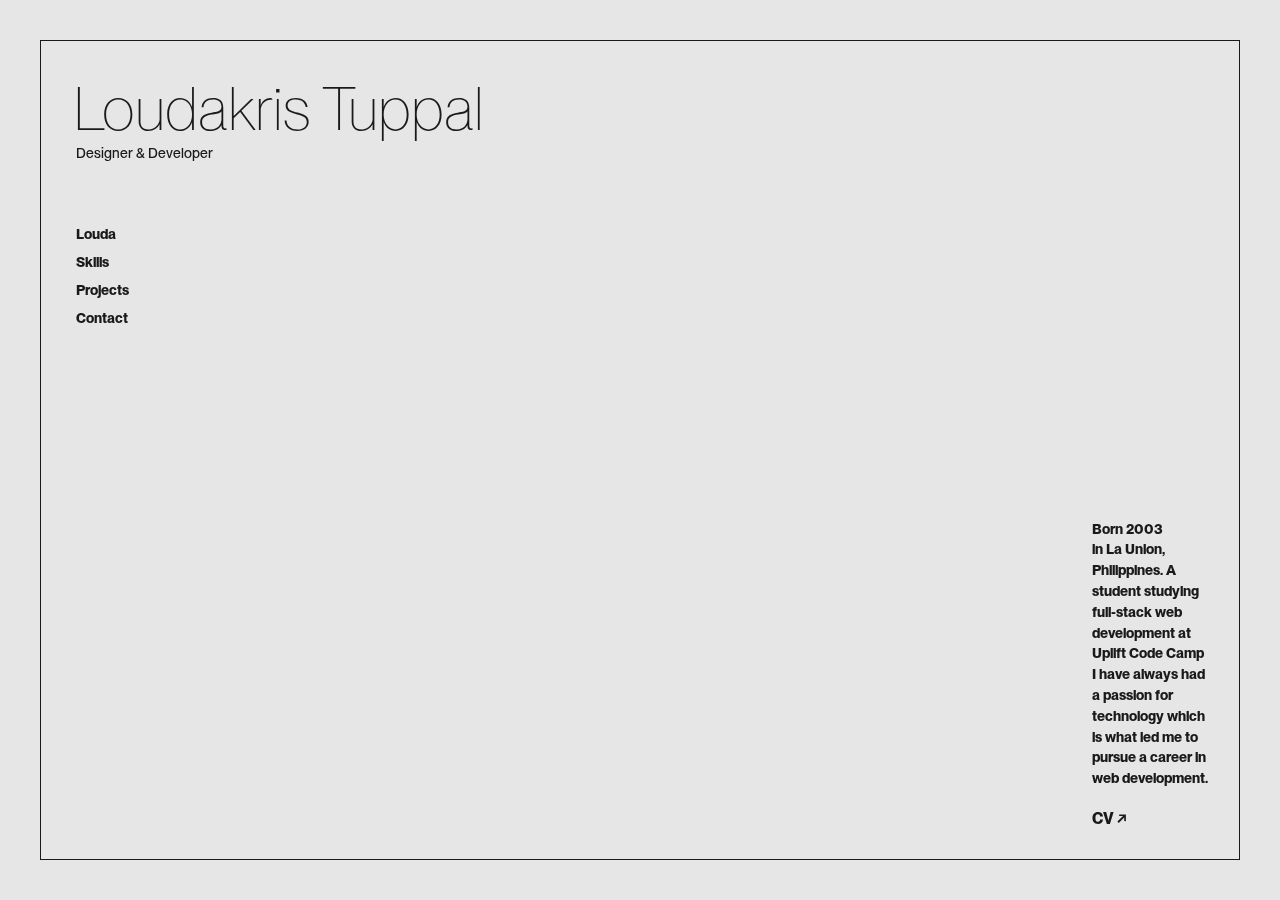
<file: public/index.html>
<!DOCTYPE html>
<html lang="en">
<head>
    <meta charset="UTF-8">
    <meta http-equiv="X-UA-Compatible" content="IE=edge">
    <meta name="viewport" content="width=device-width, initial-scale=1.0">
    <link rel="stylesheet" href="style.css">
    <link rel="shortcut icon" href="favicon.ico" type="image/x-icon">
    <title>Loudakris Tuppal</title>
</head>
<body>
    <div class="background">
        <header>
            <h1>Loudakris Tuppal</h1>
            <p>Designer & Developer</p>
            <nav>
            <ol>
                <li><a href="index.html">Louda</a></li>
                <li><a href="skills.html">Skills</a></li>
                <li><a href="projects.html">Projects</a></li>
                <li><a href="contact.html">Contact</a></li>
            </ol>
            </nav>
        </header>
        <main>
            <section class="aboutMe">
                <div class="aboutMeContainer">
                    <p>Born 2003<br>
                        in La Union,<br> 
                        Philippines. A<br>
                        student studying<br>
                        full-stack web<br>
                        development at<br>
                        Uplift Code Camp<br>
                        I have always had<br>
                        a passion for<br>
                        technology which<br>
                        is what led me to<br>
                        pursue a career in<br>
                        web development. <br> 
                    </p>
                    <a href="resume.pdf" download>CV ↗</a>
                </div>
            </section>
        </main>
    </div>
</body>
</html>
</file>
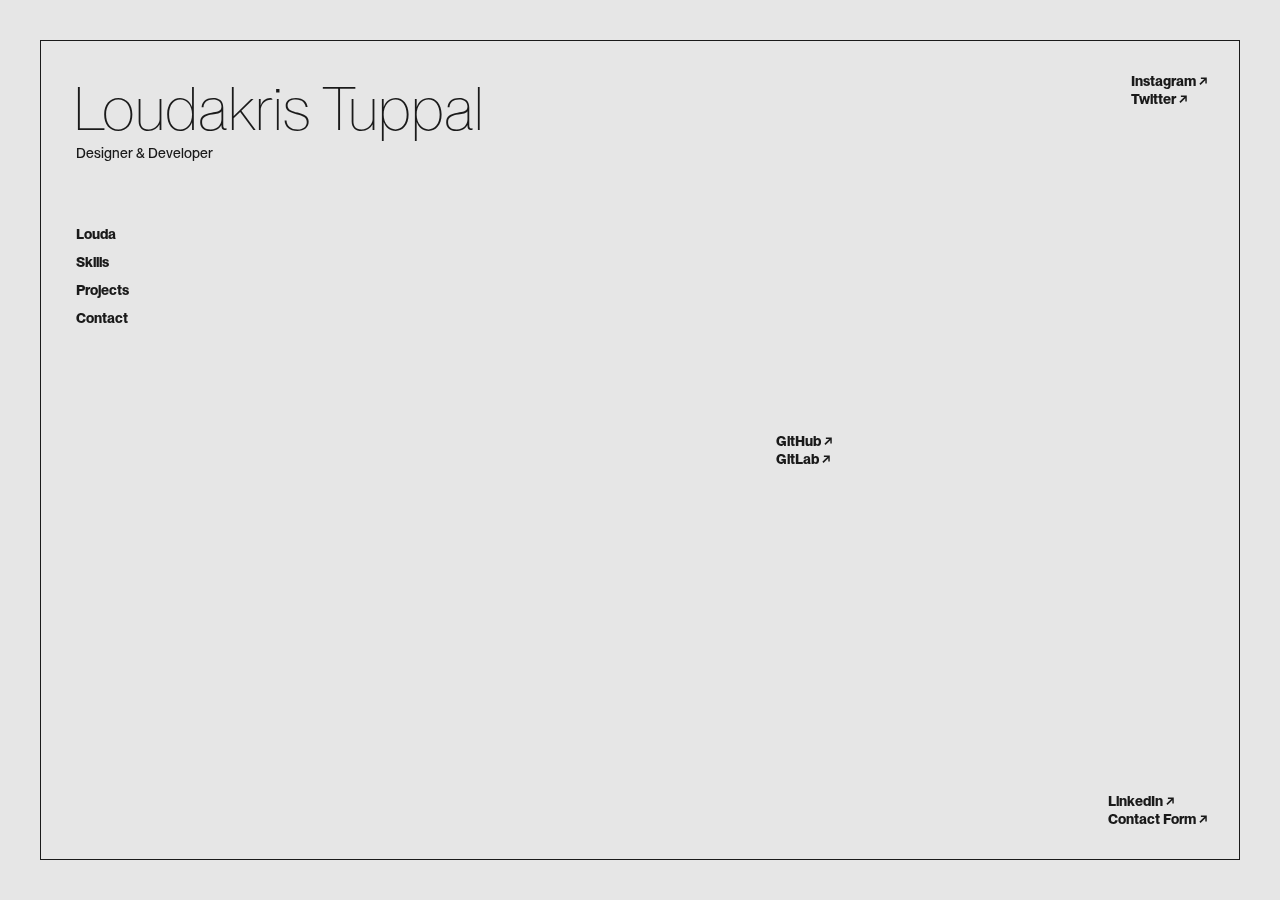
<file: public/contact.html>
<!DOCTYPE html>
<html lang="en">
<head>
    <meta charset="UTF-8">
    <meta http-equiv="X-UA-Compatible" content="IE=edge">
    <meta name="viewport" content="width=device-width, initial-scale=1.0">
    <link rel="stylesheet" href="style.css">
    <link rel="shortcut icon" href="favicon.ico" type="image/x-icon">
    <title>Loudakris Tuppal</title>
</head>
<body>
    <div class="background">
        <header>
            <h1>Loudakris Tuppal</h1>
            <p>Designer & Developer</p>
            <nav>
            <ol>
                <li><a href="index.html">Louda</a></li>
                <li><a href="skills.html">Skills</a></li>
                <li><a href="projects.html">Projects</a></li>
                <li><a href="contact.html">Contact</a></li>
            </ol>
            </nav>
        </header>
        <main>
            <section class="contact">
                <div class="contactContainer">
                    <div class="links link-1">
                        <ul>
                            <li><a href="https://www.instagram.com/loudaalv/" target="_blank">Instagram ↗</a></li>
                            <li><a href="https://twitter.com/alvealouda" target="_blank">Twitter ↗</a></li>
                        </ul>
                    </div>
                    <div class="links link-2">
                        <ul>
                            <li><a href="https://github.com/loudatppl" target="_blank">GitHub ↗</a></li>
                            <li><a href="https://gitlab.com/loudakrisalveatuppal" target="_blank">GitLab ↗</a></li>

                        </ul>
                    </div>
                    <div class="links link-3">
                        <ul>
                            <li><a href="https://www.linkedin.com/in/loudakris-tuppal-79b333258/" target="_blank">LinkedIn ↗</a></li>
                            <li><a href="https://forms.gle/a6dbZ27jBY1AyBxK8" target="_blank">Contact Form ↗</a></li>
                        </ul>
                    </div>
                </div>
            </section>
        </main>
    </div>
</body>
</html>
</file>
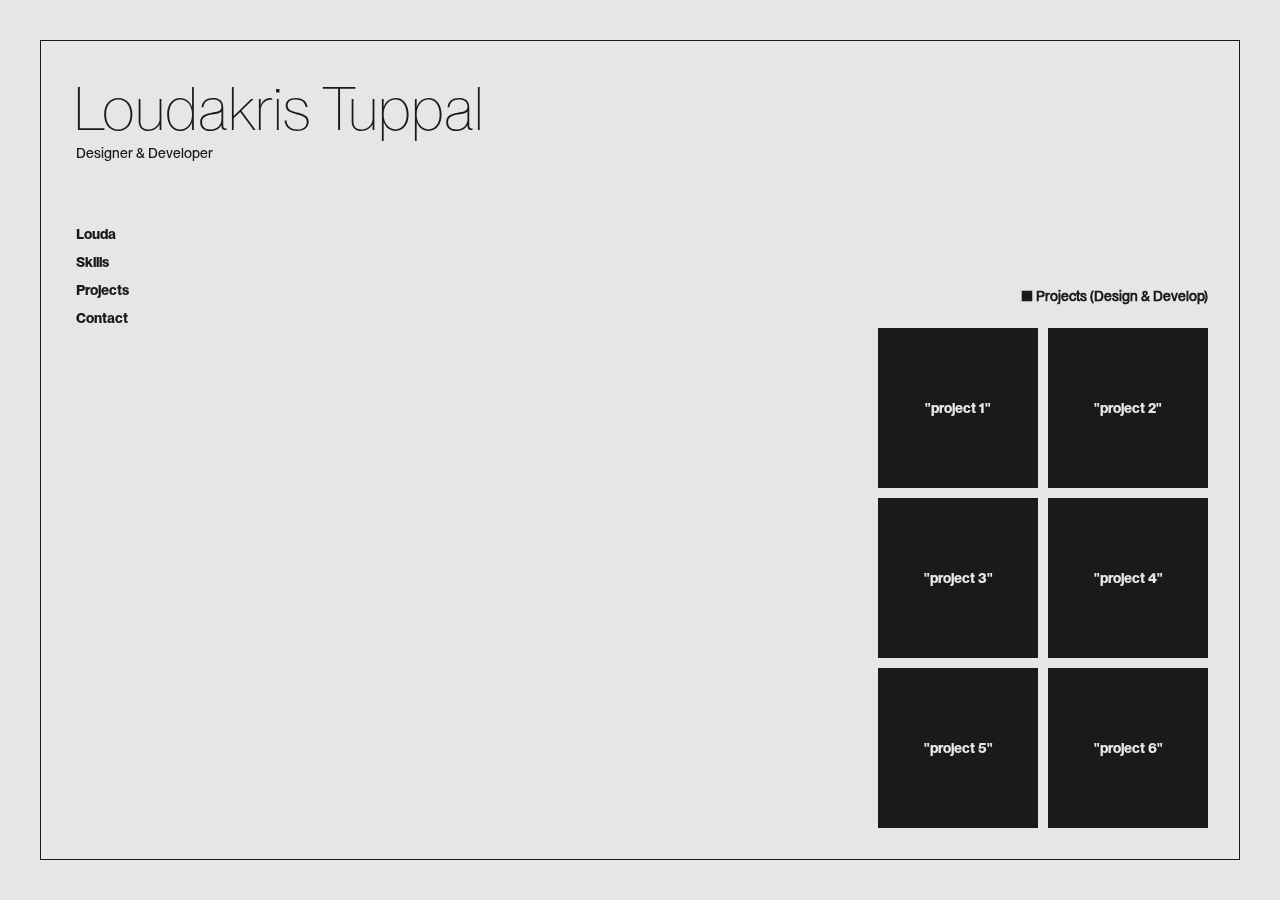
<file: public/projects.html>
<!DOCTYPE html>
<html lang="en">
<head>
    <meta charset="UTF-8">
    <meta http-equiv="X-UA-Compatible" content="IE=edge">
    <meta name="viewport" content="width=device-width, initial-scale=1.0">
    <link rel="stylesheet" href="style.css">
    <link rel="shortcut icon" href="favicon.ico" type="image/x-icon">
    <title>Loudakris Tuppal</title>
</head>
<body>
    <div class="background">
        <header>
            <h1>Loudakris Tuppal</h1>
            <p>Designer & Developer</p>
            <nav>
            <ol>
                <li><a href="index.html">Louda</a></li>
                <li><a href="skills.html">Skills</a></li>
                <li><a href="projects.html">Projects</a></li>
                <li><a href="contact.html">Contact</a></li>
            </ol>
            </nav>
        </header>
        <main>
            <section class="projects">
                <div class="projectsContainer">
                    <h2>■ Projects (Design & Develop)</h2>
                    <div class="projectsGrid">
                        <div class="project">
                            <p>"project 1"</p>
                        </div>
                        <div class="project">
                            <p>"project 2"</p>
                        </div>
                        <div class="project">
                            <p>"project 3"</p>
                        </div>
                        <div class="project">
                            <p>"project 4"</p>
                        </div>
                        <div class="project">
                            <p>"project 5"</p>
                        </div>
                        <div class="project">
                            <p>"project 6"</p>
                        </div>
                    </div>
                </div>
            </section>
        </main>
    </div>
</body>
</html>
</file>
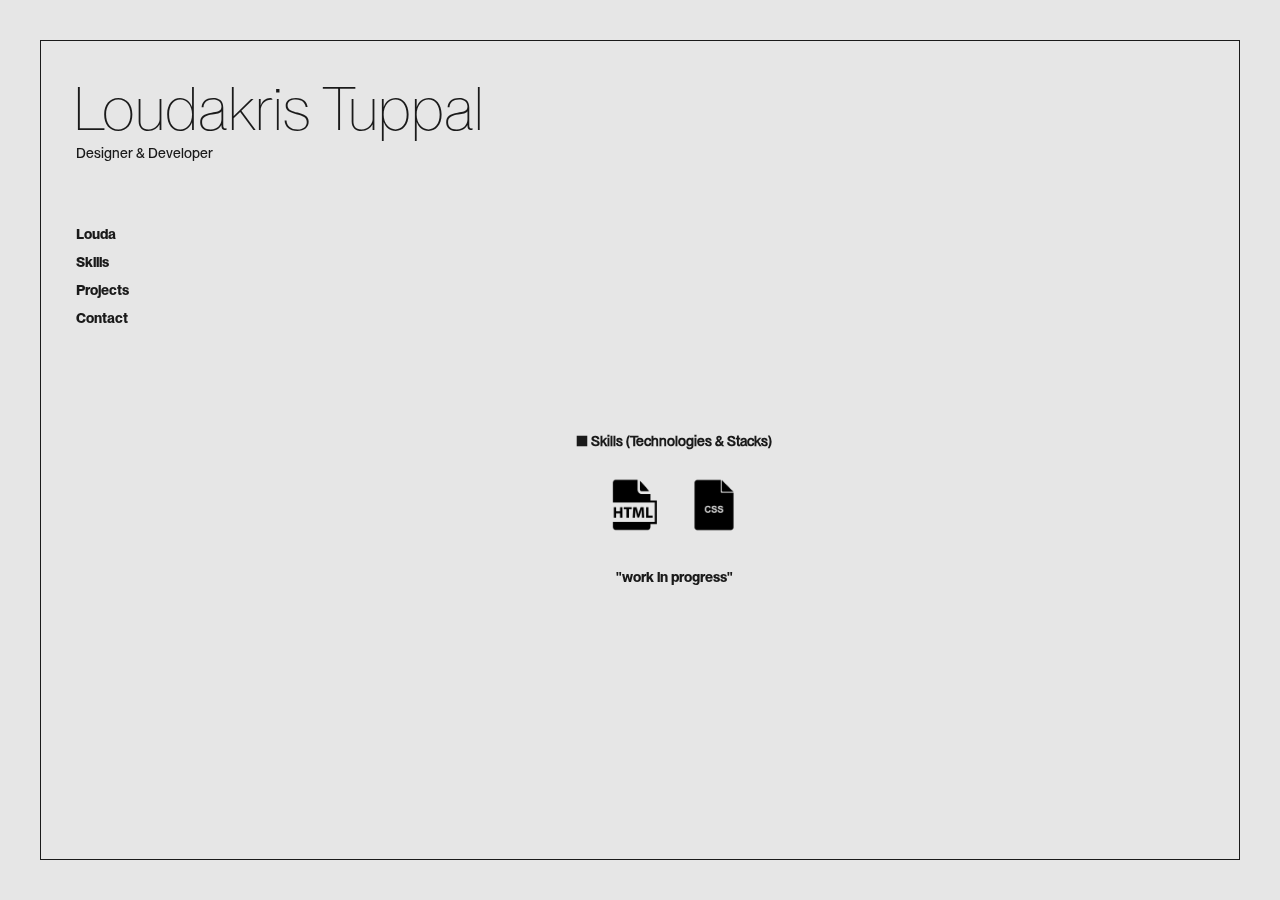
<file: public/skills.html>
<!DOCTYPE html>
<html lang="en">
<head>
    <meta charset="UTF-8">
    <meta http-equiv="X-UA-Compatible" content="IE=edge">
    <meta name="viewport" content="width=device-width, initial-scale=1.0">
    <link rel="stylesheet" href="style.css">
    <link rel="shortcut icon" href="favicon.ico" type="image/x-icon">
    <title>Loudakris Tuppal</title>
</head>
<body>
    <div class="background">
        <header>
            <h1>Loudakris Tuppal</h1>
            <p>Designer & Developer</p>
            <nav>
            <ol>
                <li><a href="index.html">Louda</a></li>
                <li><a href="skills.html">Skills</a></li>
                <li><a href="projects.html">Projects</a></li>
                <li><a href="contact.html">Contact</a></li>
            </ol>
            </nav>
        </header>
        <main>
            <section class="skills">
                <div class="skillsContainer">
                    <h2>■ Skills (Technologies & Stacks)</h2>
                    <div class="skillIcons">
                        <img src="html.png" alt="HTML">
                        <img src="css.png" alt="CSS">
                    </div>
                    <h3>"work in progress"</h3>      
                </div>
            </section>
        </main>
    </div>
</body>
</html>
</file>
<file: public/style.css>
/* FONTS */

@font-face {
    font-family: 'thin';
    src: url(PPNeueMontreal-Thin.otf) format('opentype');
}

@font-face {
    font-family: 'medium';
    src: url(PPNeueMontreal-Medium.otf) format('opentype');
}

@font-face {
    font-family: 'bold';
    src: url(PPNeueMontreal-Bold.otf) format('opentype');
}


/* ANIMATIONS */

@keyframes transitionIn {
    from {
        opacity: 0;
    }

    to {
        opacity: 1;
    }
}


/* GENERAL */

* {
    box-sizing: border-box;
    margin: 0;
    padding: 0;
    color: hsl(0 0% 10%);
}

body {
    background-color: hsl(0 0% 90%);
    padding: 2.5rem;
    height: 100vh;
}

.background {
    box-sizing: border-box;
    border: 1px solid hsl(0 0% 10%);
    padding: 2rem;
    position: relative;
    height: 100%;
}

/* HEADER */

header {
    position: fixed;
    z-index: 3;
}

header h1 {
    font-family: 'thin';
    font-weight: 500;
    font-size: 60px;
}

header p {
    font-family: 'medium';
    font-size: 14px;
    font-weight: 400;
    margin-left: 3px;
}

header ol {
    display: flex;
    list-style: none;
    flex-direction: column;
    row-gap: 10px;
    margin-top: 4rem;
    margin-left: 3px;
}

header a {
    text-decoration: none;
    font-family: 'bold';
    font-size: 14px;
    font-weight: bolder;
}

header a:hover {
    color: hsl(0deg 0% 70%);
    text-decoration: none;
    font-family: 'bold';
    font-size: 14px;
    font-weight: bolder;
    transition: 0.5s;

}


/* MAIN */

main {
    position: fixed;
    z-index: 2;
    left: 0;
    top: 0;
    width: 100%;
    height: 100%;
    overflow: hidden;
}

/* ABOUT ME */

.aboutMeContainer {
    position: absolute;
    right: 4.5rem;
    bottom: 4.5rem;
    animation: transitionIn 0.75s;
}

.aboutMeContainer p {
    font-family: 'bold';
    font-size: 14px;
    font-weight: bolder;
    line-height: 1.3rem;
    margin-bottom: 20px;
}

.aboutMeContainer a {
    text-decoration: none;
    font-family: 'bold';
    font-size: 16px;
    font-weight: bolder;
}

.aboutMeContainer a:hover {
    color: hsl(0deg 0% 70%);
    transition: 0.5s;
    text-decoration: none;
    font-family: 'bold';
    font-size: 16px;
    font-weight: bolder;
}

/* SKILLS */

.skillsContainer {
    position: absolute;
    left: 45%;
    bottom: 35%;
    animation: transitionIn 0.75s;
}

.skills img {
    height: 80px;
}

.skills h2 {
    font-family: 'medium';
    font-size: 14px;
    font-weight: 400px;
    margin-bottom: 1rem;
    text-align: center;
}

.skills h3 {
    font-family: 'bold';
    font-size: 14px;
    font-weight: 400;
    text-align: center;
    margin-top: 1.5rem;
}

.skillIcons {
    display: flex;
    justify-content: center;
}


/* PROJECTS */

.projectsContainer {
    position: absolute;
    right: 4.5rem;
    bottom: 4.5rem;
    animation: transitionIn 0.75s;
}

.projects h2 {
    text-decoration: none;
    font-family: 'medium';
    font-size: 14px;
    font-weight: 400px;
    margin-bottom: 1.5rem;
    text-align: end;
}

.projectsGrid {
    display: grid;
    grid-template-columns: 160px 160px;
    column-gap: 10px;
    row-gap: 10px;
}

.project {
    background-color: #1a1a1a;
    height: 160px;
    display: flex;
    justify-content: center;
    align-items: center;
}

.project p {
    color: #e6e6e6;
    font-family: 'bold';
    font-size: 14px;
    font-weight: bolder;
}


/* CONTACT */

.contactContainer {
    position: absolute;
    width: 45%;
    height: 100%;
    right: 0;
    display: flex;
    flex-direction: column;
    justify-content: space-between;
    padding: 4.5rem;
    animation: transitionIn 0.75s;
}

.link-1 {
    align-self: flex-end;
}

.link-3 {
    align-self: flex-end;
}

.links li {
    list-style-type: none;
}

.links a {
    text-decoration: none;
    font-family: 'bold';
    font-size: 14px;
    font-weight: bolder;
}

.links a:hover {
    color: hsl(0deg 0% 70%);
    transition: 0.5s;
    text-decoration: none;
    font-family: 'bold';
    font-size: 14px;
    font-weight: bolder;
}


/* MEDIA QUERIES */

@media screen and (max-width: 992px) {

    /* HEADER */

    header h1 {
        font-size: 30px;
    }


    /* SKILLS */

    .skillsContainer {  
        left: 40%;
        bottom: 25%;
    }

    .skills h2 {
        margin-bottom: 1rem;
    }
    
    .skills h3 {
        margin-top: 0.5rem;
    }
    


    /* PROJECTS */

    .projectsContainer {
        left: 4.5rem;
    }
    
    .projects h2 {
        margin-bottom: 1.5rem;
        text-align: start;
    }
    
    .projectsGrid {
        grid-template-columns: 100px 100px;
        column-gap: 8px;
        row-gap: 8px;
    }
    
    .project {
        height: 100px;
    }
    
    .project p {
        font-size: 12px;
    }


    /* CONTACTS */

    .contactContainer {
        height: 12rem;
        left: 4.5rem;
        bottom: 4.5rem;
        padding: 0;
    }
    
    .link-1 {
        align-self: flex-start;
    }
    
    .link-3 {
        align-self: flex-start;
    }
}

@media screen and (max-width: 576px) {
    

    /* PROJECTS */

    .projectsContainer {
        left: 4.5rem;
    }
    
    .projects h2 {
        margin-bottom: 1rem;
        text-align: start;
    }
    
    .projectsGrid {
        grid-template-columns: 80px 80px;
        column-gap: 5px;
        row-gap: 5px;
    }
    
    .project {
        height: 80px;
    }
    
    .project p {
        font-size: 12px;
    }


    /* SKILLS */
    
    .skillsContainer {  
        left: 25%;
        bottom: 15%;
    }

    .skills h2 {
        margin-bottom: 1rem;
    }
    
    .skills h3 {
        margin-top: 0.5rem;
    }
}
</file>
